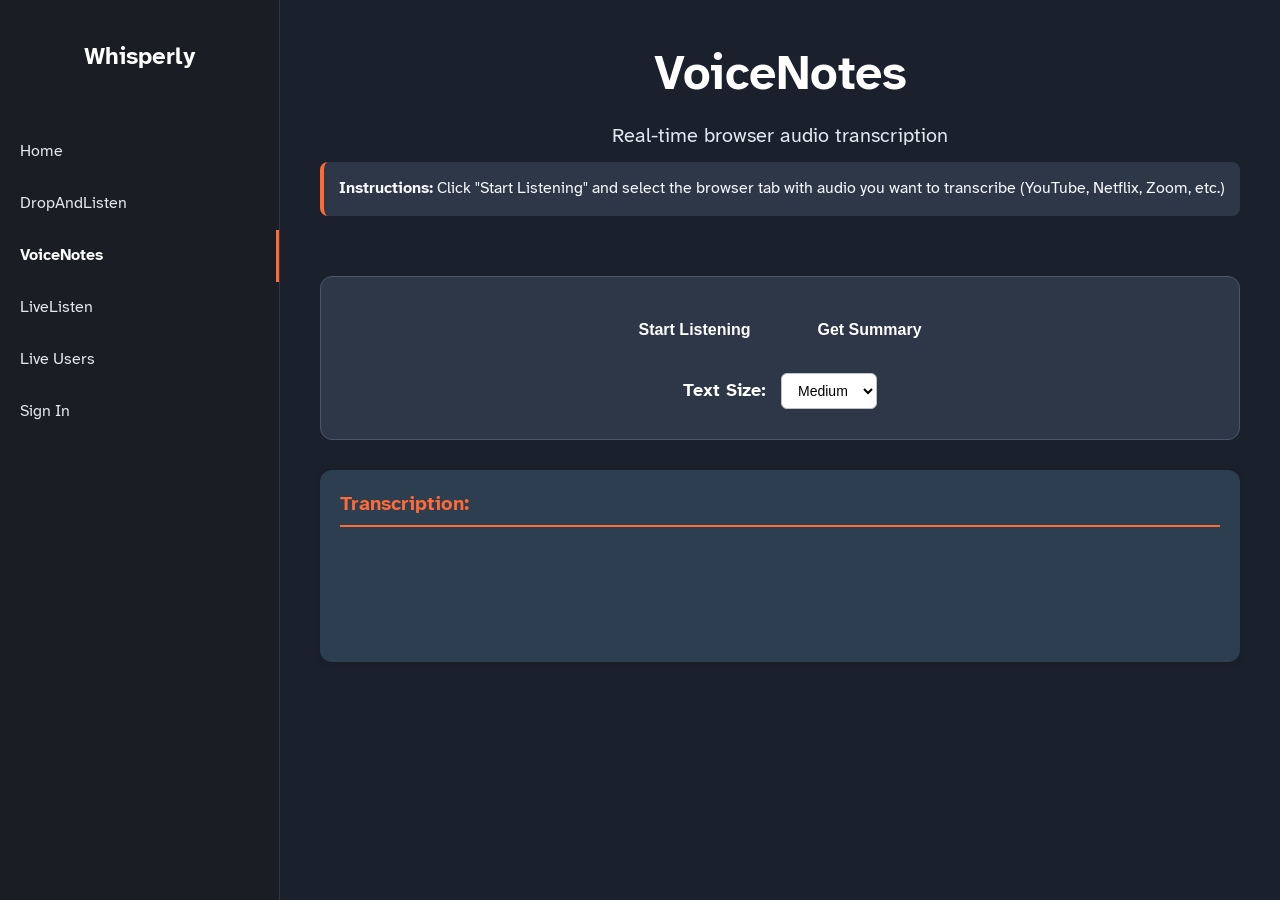
<file: public/internal/internal.html>
<!DOCTYPE html>
<html lang="en">
<head>
  <meta charset="utf-8">
  <meta name="viewport" content="width=device-width, initial-scale=1">
  <title>Whisperly - VoiceNotes</title>
  <meta name="description" content="Real-time browser audio transcription with AI">
  <link rel="stylesheet" href="../index.css" />
  <link rel="stylesheet" href="internal.css" />
</head>
<body>
  <nav class="sidenav" role="navigation" aria-label="Main navigation">
    <div class="nav-header">
      <a href="../index/index.html">
        <h2 class="nav-title">Whisperly</h2>
      </a>
    </div>
    <ul class="nav-links">
      <li><a href="../index/index.html" aria-label="Go to home page">
        <span class="label">Home</span>
      </a></li>
      <li><a href="../upload/upload.html" aria-label="Go to DropAndListen microphone transcription">
        <span class="label">DropAndListen</span>
      </a></li>
      <li><a href="internal.html" class="active" aria-label="VoiceNotes browser audio transcription (current page)">
        <span class="label">VoiceNotes</span>
      </a></li>
      <li><a href="../external/" aria-label="Go to LiveListen microphone transcription">
        <span class="label">LiveListen</span>
      </a></li>
      <li><a href="../liveusers/liveusers.html" aria-label="Go to Live Users recordings">
        <span class="label">Live Users</span>
      </a></li>
      <li><a href="../signin/signin.html" aria-label="Sign in to your account">
        <span class="label">Sign In</span>
      </a></li>
    </ul>
  </nav>
  
  <main class="main" role="main">
    <header class="page-header">
      <h1 class="page-title">VoiceNotes</h1>
      <p class="page-description">Real-time browser audio transcription</p>
      <p class="instructions"><strong>Instructions:</strong> Click "Start Listening" and select the browser tab with audio you want to transcribe (YouTube, Netflix, Zoom, etc.)</p>
    </header>
    
    <section class="controls" aria-labelledby="controls-heading">
      <h2 id="controls-heading" class="sr-only">Recording Controls</h2>
      <div class="control-buttons">
        <button id="startBtn" aria-label="Start browser audio recording">Start Listening</button>
        <button id="stopBtn" style="display: none" aria-label="Stop browser audio recording">Stop Listening</button>
        <button id="summaryBtn" aria-label="Generate summary of transcription">Get Summary</button>
      </div>
      
      <div class="font-control">
        <label for="fontSize">Text Size:</label>
        <select id="fontSize" aria-label="Choose text size for captions">
          <option value="16px">Small</option>
          <option value="22px" selected>Medium</option>
          <option value="28px">Large</option>
        </select>
      </div>
    </section>
    
    <section class="output" aria-labelledby="output-heading">
      <h2 id="output-heading" class="sr-only">Transcription Output</h2>
      <div class="captions" aria-live="polite" aria-label="Live transcription">
        <h3>Transcription:</h3>
        <div id="captions-text"></div>
      </div>
      <div class="summary" aria-live="polite" aria-label="Generated summary">
        <h3>Summary:</h3>
        <div id="summary-text"></div>
      </div>
    </section>
  </main>
  
  <script src="internal.js"></script>
</body>
</html>
</file>
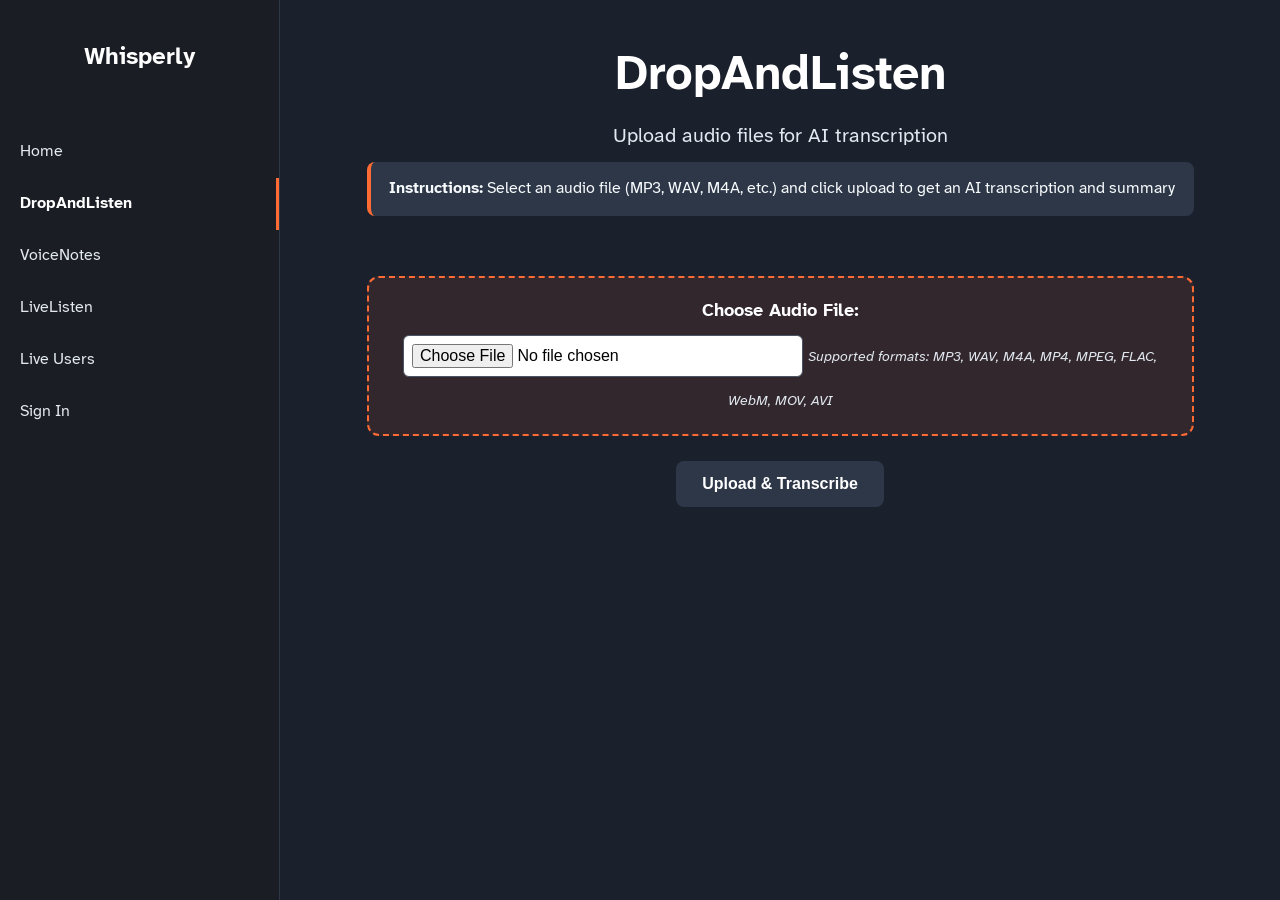
<file: public/upload/upload.html>
<!DOCTYPE html>
<head>
  <meta charset="utf-8">
  <meta name="viewport" content="width=device-width, initial-scale=1">
  <title>Whisperly - DropAndListen</title>
  <meta name="description" content="Upload audio files for transcription with AI">
  <link rel="stylesheet" href="../index.css" />
  <link rel="stylesheet" href="upload.css" />
</head>
<body>
  <nav class="sidenav" role="navigation" aria-label="Main navigation">
    <div class="nav-header">
      <a href="../index/index.html">
        <h2 class="nav-title">Whisperly</h2>
      </a>
    </div>
    <ul class="nav-links">
      <li><a href="../index/index.html" aria-label="Go to home page">
        <span class="label">Home</span>
      </a></li>
      <li><a href="upload.html" class="active" aria-label="DropAndListen file upload transcription (current page)">
        <span class="label">DropAndListen</span>
      </a></li>
      <li><a href="../internal/internal.html" aria-label="Go to VoiceNotes browser audio transcription">
        <span class="label">VoiceNotes</span>
      </a></li>
      <li><a href="../external/" aria-label="Go to LiveListen microphone transcription">
        <span class="label">LiveListen</span>
      </a></li>
      <li><a href="../liveusers/liveusers.html" aria-label="Go to Live Users recordings">
        <span class="label">Live Users</span>
      </a></li>
      <li><a href="../signin/signin.html" aria-label="Sign in to your account">
        <span class="label">Sign In</span>
      </a></li>
    </ul>
  </nav>
  
  <main class="main" role="main">
    <header class="page-header">
      <h1 class="page-title">DropAndListen</h1>
      <p class="page-description">Upload audio files for AI transcription</p>
      <p class="instructions"><strong>Instructions:</strong> Select an audio file (MP3, WAV, M4A, etc.) and click upload to get an AI transcription and summary</p>
    </header>
    
      <h2 id="upload-heading" class="sr-only">File Upload Controls</h2>
      
      <div id="uploadContainer" enctype="multipart/form-data">
  <div class="file-input-container">
    <label for="fileInput" class="file-label">Choose Audio File:</label>
    <input type="file" id="fileInput" name="file" accept=".mp3,.wav,.m4a,.mp4,.mpeg,.flac,.webm,.mov,.avi" required>
    <span class="file-info">Supported formats: MP3, WAV, M4A, MP4, MPEG, FLAC, WebM, MOV, AVI</span>
  </div>

  <p id="processing" style="color: orange; display: none; margin: 0 auto;">Processing...</p>
  
  <div class="control-buttons">
    <button type="button" id="uploadBtn" aria-label="Upload and transcribe audio file">Upload & Transcribe</button>
    <button type="button" id="clearBtn" aria-label="Clear current results" style="display: none;">Clear Results</button>
    <button type="button" id="summaryBtn" aria-label="Generate summary of transcription" style="display: none;">Get Summary</button>
  </div>
</div>

    
    <section class="output" aria-labelledby="output-heading" id="outputSection" style="display: none;">
      <h2 id="output-heading" class="sr-only">Transcription Output</h2>
      <div class="captions" aria-live="polite" aria-label="File transcription">
        <p>Transcription:</p>
        <p id="captions-text"></p>
      </div>
      <div class="summary" aria-live="polite" aria-label="Generated summary">
        <h3>Summary:</h3>
        <div id="summary-text"></div>
      </div>
    </section>
  </main>
  <script src="upload.js"></script>
  
</body>
</html>
</file>
<file: public/index.css>
/* ===== CSS RESET & BASE STYLES ===== */

*,
*::before,
*::after {
    box-sizing: border-box;
    margin: 0;
    padding: 0;
}

html {
    font-size: 62.5%;
    -webkit-font-smoothing: antialiased;
    -moz-osx-font-smoothing: grayscale;
}

::selection {
    background-color: #ff6b35;
    color: #ffffff;
}

::-moz-selection {
    background-color: #ff6b35;
    color: #ffffff;
}

body {
    margin: 0;
    padding: 0;
    background-color: #1a202c;
    font-family: 'Atkinson Hyperlegible Next', sans-serif;
    font-size: 18px;
    font-weight: 400;
    font-style: normal;
    line-height: 1.5;
    color: #f8fafc;
    display: grid;
    grid-template-columns: 28rem 1fr;
    height: 100vh;
    overflow: hidden;
}

/* ===== FONT FACE ===== */

@font-face {
    font-family: "Atkinson Hyperlegible Next";
    src: url("fonts/atkinson-hyperlegible/AtkinsonHyperlegibleNext-Regular.woff2") format("woff2");
    font-weight: 400;
    font-style: normal;
}

@font-face {
    font-family: "Atkinson Hyperlegible Next";
    src: url("fonts/atkinson-hyperlegible/AtkinsonHyperlegibleNext-RegularItalic.woff2") format("woff2");
    font-weight: 400;
    font-style: italic;
}

@font-face {
    font-family: "Atkinson Hyperlegible Next";
    src: url("fonts/atkinson-hyperlegible/AtkinsonHyperlegibleNext-Bold.woff2") format("woff2");
    font-weight: 700;
    font-style: normal;
}

@font-face {
    font-family: "Atkinson Hyperlegible Next";
    src: url("fonts/atkinson-hyperlegible/AtkinsonHyperlegibleNext-BoldItalic.woff2") format("woff2");
    font-weight: 700;
    font-style: italic;
}

/* ===== UTILITY CLASSES ===== */

.sr-only {
    position: absolute;
    width: 1px;
    height: 1px;
    padding: 0;
    margin: -1px;
    overflow: hidden;
    clip: rect(0, 0, 0, 0);
    white-space: nowrap;
    border: 0;
}

/* ===== SIDENAV / NAVIGATION ===== */

.sidenav {
    width: 100%;
    height: 100%;
    background-color: #1a1d23;
    overflow-x: hidden;
    overflow-y: auto;
    border-right: 1px solid #2d3748;
}

.nav-header {
    padding: 4rem 2rem 3rem;
    text-align: center;
}

.nav-header a {
    text-decoration: none;
    color: inherit;
}

.nav-title {
    color: #ffffff;
    font-size: 24px;
    margin: 0;
    font-weight: 700;
}

.nav-links {
    list-style: none;
    padding: 0;
    margin: 2rem 0;
}

.nav-links a {
    display: flex;
    align-items: center;
    padding: 1.4rem 2rem;
    color: #e2e8f0;
    text-decoration: none;
    margin: 0;
    transition: color 0.2s ease, background-color 0.2s ease;
    min-height: 4.4rem;
}

.nav-links a:hover {
    color: #ffffff;
    background-color: rgba(255, 255, 255, 0.1);
}

.nav-links a:focus-visible {
    color: #ffffff;
    background-color: rgba(255, 107, 53, 0.2);
    outline: 2px solid #ff6b35;
    outline-offset: -2px;
}

.nav-links a.active {
    color: #ffffff;
    font-weight: 600;
    border-right: 3px solid #ff6b35;
}

.nav-links a.active:hover {
    color: #f7fafc;
}

/* .icon {
    font-size: 18px;
    margin-right: 1.2rem;
} */

.label {
    font-size: 16px;
}

.coming-soon {
    display: flex;
    align-items: center;
    padding: 1.4rem 2rem;
    color: #718096;
    position: relative;
    min-height: 4.4rem;
    flex-direction: row;
    justify-content: space-between;
    cursor: not-allowed;
}

.badge {
    background-color: #ff6b35;
    color: white;
    font-size: 12px;
    padding: 0.4rem 0.8rem;
    border-radius: 12px;
    font-weight: bold;
}

/* ===== MAIN CONTENT AREA ===== */

.main {
    font-size: 18px;
    padding: 2rem 4rem;
    max-width: 120rem;
    margin: 0 auto;
    min-height: 100vh;
    scroll-margin-top: 2rem;
    overflow-y: scroll;
}

/* ===== TYPOGRAPHY ===== */

h1, h2, h3, h4, h5, h6 {
    color: #f8fafc;
    font-weight: normal;
}

p, li, ul, ol {
    color: #f8fafc;
}

.bigtext {
    font-size: 64px;
}

/* .midtext {
    font-size: 32px;
} */

/* ===== BUTTONS ===== */

button {
    font-size: 18px;
    margin-top: 2rem;
    padding: 1.2rem 2.4rem;
    background-color: #2d3748;
    color: #ffffff;
    border: 2px solid transparent;
    cursor: pointer;
    border-radius: 6px;
    font-weight: 600;
    transition: background-color 0.2s ease, border-color 0.2s ease, transform 0.1s ease;
    min-height: 4.4rem;
    min-width: 4.4rem;
}

button:hover {
    background-color: #4a5568;
    border-color: #ff6b35;
}

button:focus-visible {
    background-color: #4a5568;
    border-color: #ff6b35;
    outline: 3px solid #ff6b35;
    outline-offset: 2px;
}

button:active {
    transform: scale(0.98);
}

button:disabled {
    background-color: #4a5568;
    color: #a0aec0;
    cursor: not-allowed;
    opacity: 0.6;
}



.page-header {
    text-align: center;
    margin-bottom: 4rem;
    padding: 2rem 0;
}

.page-title {
    font-size: 48px;
    margin-bottom: 1rem;
    color: #ffffff;
    font-weight: 800;
}

.page-description {
    font-size: 20px;
    color: #e2e8f0;
    margin-bottom: 1rem;
}

.instructions {
    font-size: 16px;
    color: #f7fafc;
    margin: 0;
    padding: 1.5rem;
    background: #2d3748;
    border-radius: 8px;
    border-left: 4px solid #ff6b35;
}

.control-buttons {
    display: flex;
    gap: 1.5rem;
    margin-bottom: 2rem;
    flex-wrap: wrap;
    justify-content: center;
}

.control-buttons button {
    padding: 1.2rem 2.4rem;
    font-size: 16px;
    border-radius: 8px;
    transition: all 0.3s ease;
    margin-top: 0;
}

.control-buttons button:hover {
    transform: translateY(-2px);
    box-shadow: 0 4px 12px rgba(0, 0, 0, 0.2);
}

/* ===== OUTPUT SECTION ===== */

.output {
    display: flex;
    flex-direction: column;
    gap: 2rem;
}

.captions,
.summary {
    background-color: #2c3e50;
    color: #ecf0f1;
    border-radius: 12px;
    padding: 2rem;
    min-height: 15rem;
    box-shadow: 0 2px 10px rgba(0, 0, 0, 0.1);
}

.captions h3,
.summary h3 {
    color: #ff6b35;
    margin-bottom: 1.5rem;
    font-size: 20px;
    border-bottom: 2px solid #ff6b35;
    padding-bottom: 0.5rem;
    font-weight: 700;
}

#captions-text,
#summary-text {
    font-size: 18px;
    line-height: 1.6;
    min-height: 10rem;
    color: #f1f5f9;
}

.summary {
    display: none;
}

.summary.show {
    display: block !important;
}

/* ===== MESSAGES ===== */

.error-message {
    background-color: #e53e3e;
    color: white;
    padding: 1.5rem;
    border-radius: 8px;
    margin-top: 1.5rem;
    text-align: center;
}

.success-message {
    background-color: #38a169;
    color: white;
    padding: 1.5rem;
    border-radius: 8px;
    margin-top: 1.5rem;
    text-align: center;
}

/* ===== RESPONSIVE DESIGN ===== */

@media (max-width: 768px) {
    body {
        grid-template-columns: 1fr;
    }

    .sidenav {
        display: none;
    }
    
    .main {
        padding: 2rem;
    }
    

    
    .page-title {
        font-size: 36px;
    }
    
    .page-description {
        font-size: 18px;
    }
    
    .control-buttons {
        justify-content: center;
        flex-direction: column;
        align-items: stretch;
    }
    
    .control-buttons button {
        width: 100%;
        max-width: 100%;
    }
    
    .output {
        gap: 1.5rem;
    }
    
    .captions,
    .summary {
        padding: 1.5rem;
        min-height: 12rem;
    }
}

/* ===== ACCESSIBILITY ===== */

@media (prefers-reduced-motion: reduce) {
    *,
    *::before,
    *::after {
        animation-duration: 0.01ms !important;
        animation-iteration-count: 1 !important;
        transition-duration: 0.01ms !important;
        scroll-behavior: auto !important;
    }
    
    .control-buttons button:hover {
        transform: none;
    }
}
</file>
<file: public/internal/internal.css>
/* ===== CONTROLS SECTION ===== */

.controls {
    background: #2d3748;
    padding: 3rem;
    border-radius: 12px;
    margin-bottom: 3rem;
    border: 1px solid #4a5568;
}

.font-control {
    text-align: center;
}

.font-control label {
    margin-right: 1rem;
    font-weight: bold;
    color: #ffffff;
}

.font-control select {
    padding: 0.8rem 1.2rem;
    border-radius: 6px;
    border: 1px solid #bdc3c7;
    font-size: 14px;
    background-color: white;
    color: #000000;
}
</file>
<file: public/upload/upload.css>
/* ===== FILE UPLOAD SECTION ===== */

.file-input-container {
    text-align: center;
    margin-bottom: 2.5rem;
    padding: 2rem;
    border: 2px dashed #ff6b35;
    border-radius: 12px;
    background-color: rgba(255, 107, 53, 0.1);
    transition: all 0.3s ease;
}

.file-input-container:hover {
    border-color: #ffffff;
    background-color: rgba(255, 107, 53, 0.2);
}

.file-label {
    display: block;
    font-size: 18px;
    font-weight: bold;
    color: #ffffff;
    margin-bottom: 1rem;
}

#fileInput {
    margin-bottom: 1rem;
    padding: 0.8rem;
    border-radius: 6px;
    border: 1px solid #4a5568;
    background-color: #ffffff;
    color: #000000;
    font-size: 16px;
    width: 100%;
    max-width: 40rem;
}

.file-info {
    font-size: 14px;
    color: #e2e8f0;
    font-style: italic;
}

.upload-progress {
    text-align: center;
    margin-top: 2rem;
}

.progress-bar {
    width: 100%;
    max-width: 40rem;
    height: 1rem;
    background-color: #4a5568;
    border-radius: 5px;
    margin: 0 auto 1rem;
    overflow: hidden;
}

.progress-fill {
    height: 100%;
    background-color: #ff6b35;
    width: 0%;
    transition: width 0.3s ease;
    border-radius: 5px;
}

.progress-text {
    color: #e2e8f0;
    font-size: 16px;
}

.file-details {
    background-color: #2d3748;
    color: #ecf0f1;
    border-radius: 12px;
    padding: 2rem;
    margin-bottom: 2rem;
    box-shadow: 0 2px 10px rgba(0, 0, 0, 0.1);
}

.file-details h3 {
    color: #ff6b35;
    margin-bottom: 1.5rem;
    font-size: 20px;
    border-bottom: 2px solid #ff6b35;
    padding-bottom: 0.5rem;
    font-weight: 700;
}

#file-info {
    font-size: 16px;
    line-height: 1.6;
    color: #f1f5f9;
}

.file-info-item {
    margin-bottom: 0.8rem;
}

.file-info-label {
    font-weight: bold;
    color: #ff6b35;
}
</file>
